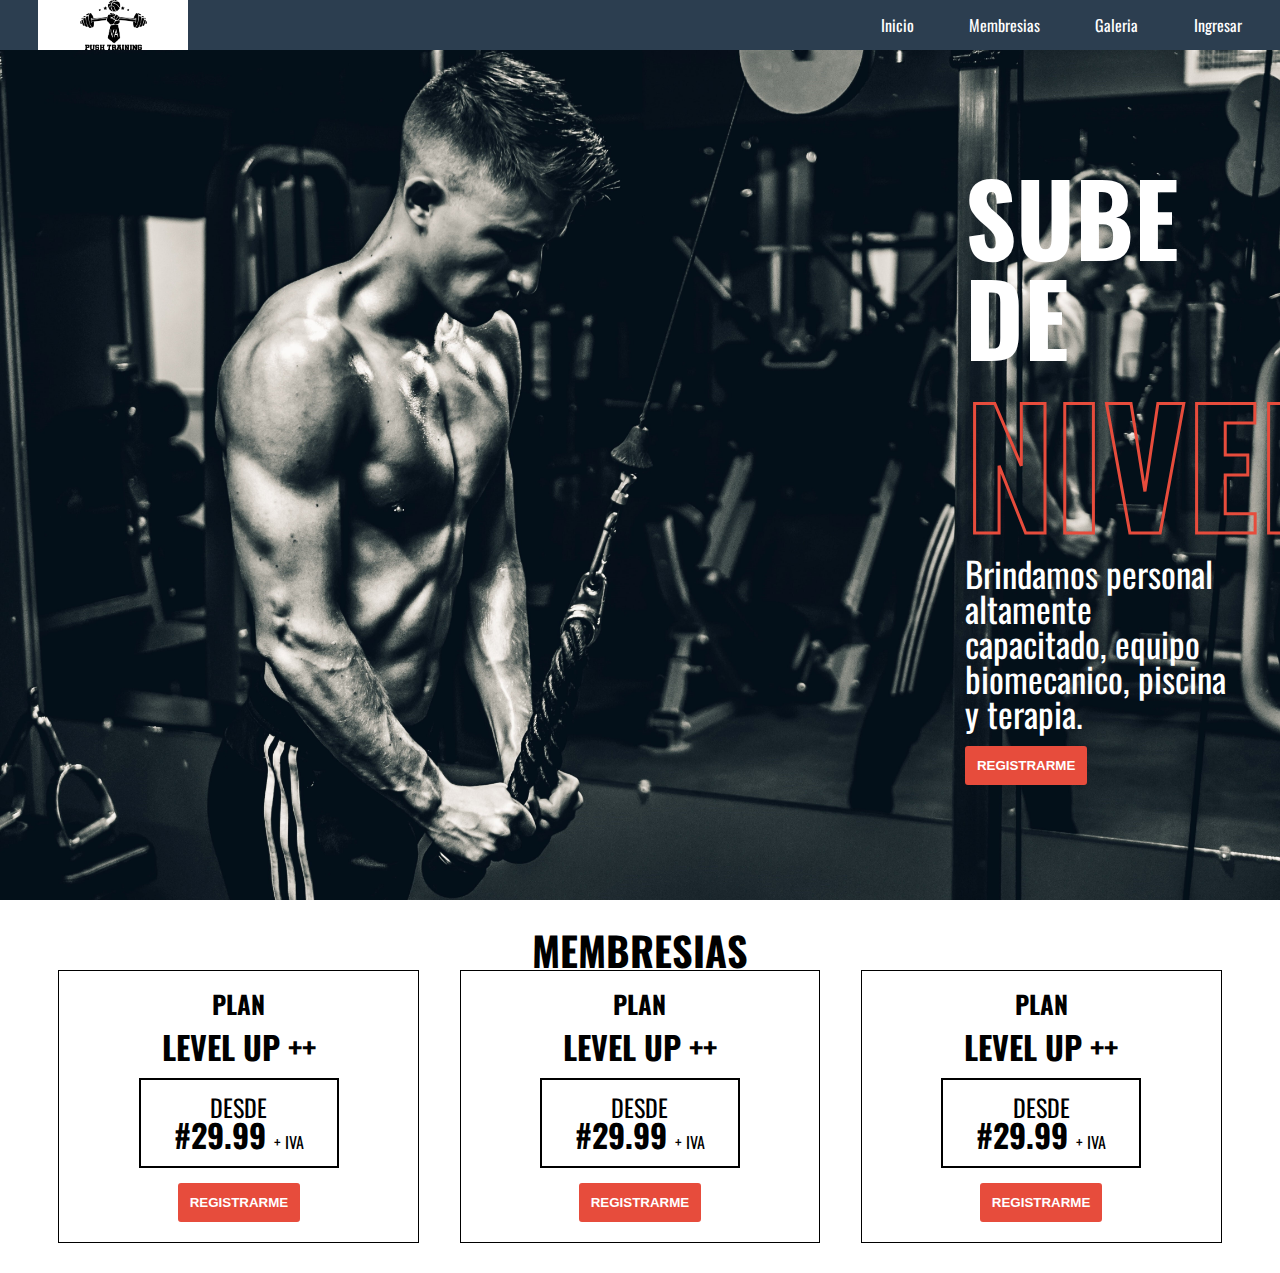
<file: BISOFT-04/Gym/index.html>
<!DOCTYPE html>
<html>

<head>
    <meta charset="utf-8">
    <meta http-equiv="x-ua-compatible" content="ie-edge">
    <meta name="viewport" content="width=device-width, initial-scale=1.0">
    <meta lang="en-Gb">
    <link rel="stylesheet" href="css/reset.css">

    <!-- External Fonts-->
    <link rel="preconnect" href="https://fonts.googleapis.com">
    <link rel="preconnect" href="https://fonts.gstatic.com" crossorigin>
    <link href="https://fonts.googleapis.com/css2?family=Oswald:wght@400;700&display=swap" rel="stylesheet">

    <link rel="stylesheet" href="css/index.css">
    <link rel="stylesheet" href="css/general.css">

    <title>Inicio | Level Up</title>
</head>

<body>
    <header class="header-principal">
        <div class="logo">
            <img src="img/logo.png" alt="">
        </div>
        <nav>
            <a href="index.html">Inicio</a>
            <a href="#sct-members">Membresias</a>
            <a href="#">Galeria</a>
            <a href="#">Ingresar</a>
        </nav>
    </header>
    <section class="sct-banner">
        <div class="info">
            <p>SUBE DE</p>
            <p>NIVEL</p>
            <p>Brindamos personal altamente capacitado, equipo biomecanico, piscina y terapia.</p>
            <button class="btn-general">REGISTRARME</button>
        </div>
    </section>
    <section id="sct-members">
        <h2>MEMBRESIAS</h2>

        <div class="cards">
            
            <div class="card">
                <header>
                    <p>PLAN</p>
                    <p>LEVEL UP ++</p>
                </header>
                <div class="price">
                    <div>
                        <p>DESDE</p>
                        <p>#29.99 <span>+ IVA</span></p>
                    </div>
                </div>
                <button class="btn-general">REGISTRARME</button>
            </div>
            <div class="card">
                <header>
                    <p>PLAN</p>
                    <p>LEVEL UP ++</p>
                </header>
                <div class="price">
                    <div>
                        <p>DESDE</p>
                        <p>#29.99 <span>+ IVA</span></p>
                    </div>
                </div>
                <button class="btn-general">REGISTRARME</button>
            </div>
            <div class="card">
                <header>
                    <p>PLAN</p>
                    <p>LEVEL UP ++</p>
                </header>
                <div class="price">
                    <div>
                        <p>DESDE</p>
                        <p>#29.99 <span>+ IVA</span></p>
                    </div>
                </div>
                <button class="btn-general">REGISTRARME</button>
            </div>
        </div>
    </section>
</body>

</html>
</file>
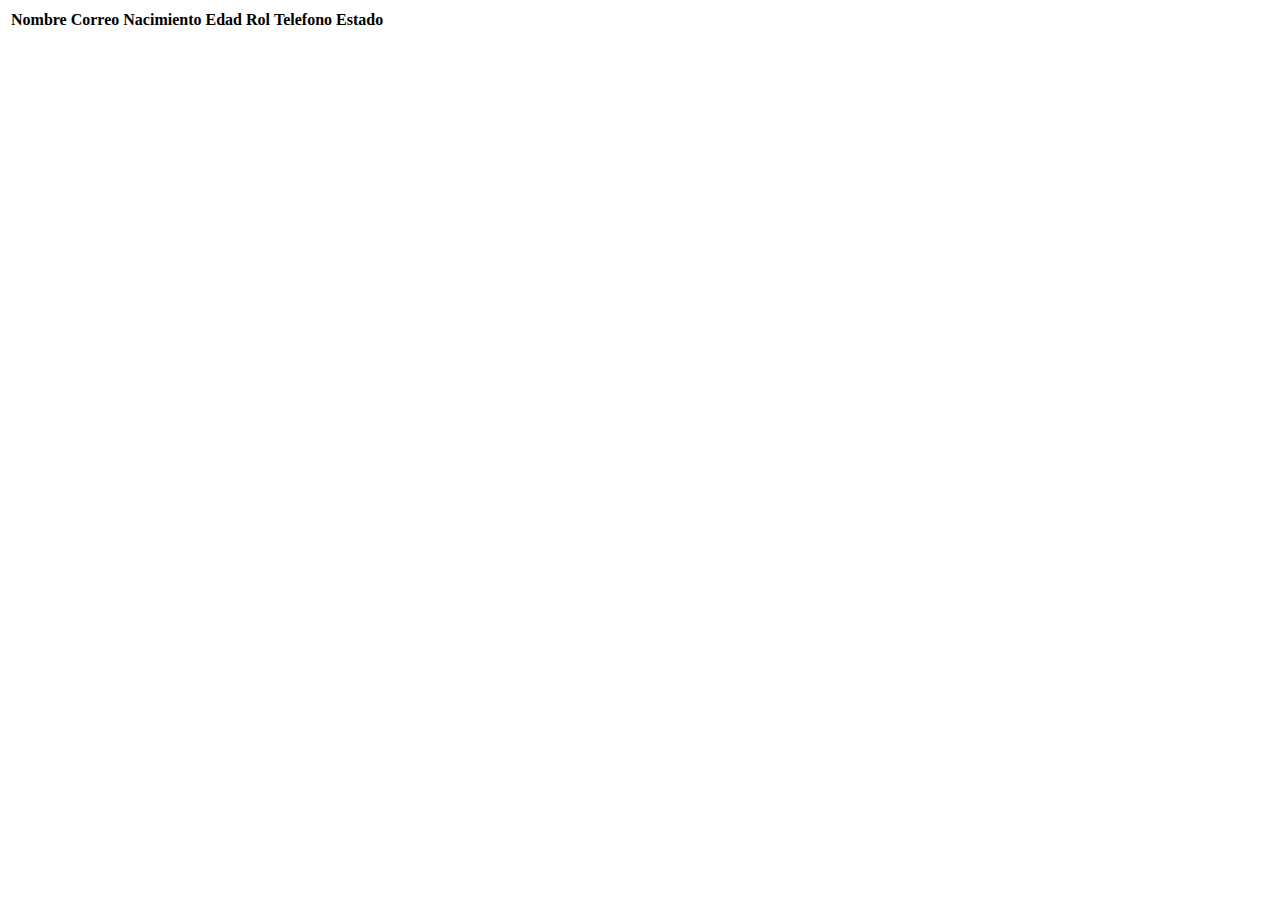
<file: BISOFT-04/Gym/usuarios.html>
<!DOCTYPE html>
<html lang="en">
<head>
    <meta charset="UTF-8">
    <meta http-equiv="X-UA-Compatible" content="IE=edge">
    <meta name="viewport" content="width=device-width, initial-scale=1.0">
    <title>Document</title>
</head>
<body>
    <table class="tabla" id="tabla-usuarios">
        <thead>
            <tr>
                <th>Nombre</th>
                <th>Correo</th>
                <th>Nacimiento</th>
                <th>Edad</th>
                <th>Rol</th>
                <th>Telefono</th>
                <th>Estado</th>
            </tr>
        </thead>
        <tbody>

        </tbody>
    </table>
    <script src="js/servicio-general.js"></script>
    <script src="js/usuarios.js"></script>
</body>
</html>
</file>
<file: BISOFT-04/Gym/css/index.css>
.sct-banner {
    background-image: url(../img/banner_720.jpg);
    background-size: cover;
    background-position: top;
    display: flex;
    min-height: calc(100vh - 50px);
    align-items: center;
    justify-content: flex-end;
    padding: 30px 3%;
}
.sct-banner .info {
    width: 23%;
    color: white;
}
.sct-banner .info p:nth-child(1) {
    font-size: 100px;
    font-weight: bold;
    margin-bottom: 15px;
}
.sct-banner .info p:nth-child(2) {
    font-size: 160px;
    font-weight: bold;
    margin-bottom: 15px;
    -webkit-text-stroke: 3px #e74c3c;
    color: transparent;
}
.sct-banner .info p:nth-child(3) {
    font-size: 35px;
    margin-bottom: 15px;
}
#sct-members {
    padding: 30px 3%;
}
#sct-members h2 {
    text-align: center;
    font-size: 40px;
    font-weight: bold;
}
#sct-members .cards {
    display: flex;
    justify-content: space-around;
}
#sct-members .cards .card {
    border: 1px solid black;
    width: 30%;
    padding: 20px 3%;
    display: flex;
    flex-direction: column;
    align-items: center;
}
#sct-members .cards .card header {
    text-align: center;
}
#sct-members .cards .card header p:nth-child(1) {
    font-weight: bold;
    font-size: 25px;
    margin-bottom: 15px;
}
#sct-members .cards .card header p:nth-child(2) {
    font-weight: bold;
    font-size: 32px;
    margin-bottom: 15px;
}
#sct-members .cards .card .price {
    border: 2px solid black;
    width: 70%;
    text-align: center;
    padding: 15px 0;
    margin-bottom: 15px;
}
#sct-members .cards .card .price p:first-child {
    font-size: 24px;
}
#sct-members .cards .card .price p:nth-child(2) {
    font-size: 32px;
    font-weight: bold;
}
#sct-members .cards .card .price p span {
    font-size: 16px;
    font-weight: lighter;
}
</file>
<file: BISOFT-04/Gym/css/general.css>
* {
    box-sizing: border-box;
}
body {
    font-size: 16px;
    font-family: 'Oswald', sans-serif;
}
.btn-general {
    background-color: #e74c3c;
    border: 2px solid #e74c3c;
    color: #fff;
    cursor: pointer;
    font-weight: bold;
    padding: 10px;
    border-radius: 3px;
}
.header-principal {
    background: #2c3e50;
    display: flex;
    justify-content: space-between;
    min-height: 50px;
    padding: 0 3%;
}
.header-principal .logo {
    height: 50px;
    background: #fff;
    width: 150px;
    display: flex;
    justify-content: center;
}
.header-principal .logo img {
    height: 100%;
}
.header-principal nav {
    display: flex;
    justify-content: space-between;
    align-items: center;
    width: 30%;
}
.header-principal nav a {
    color: #fff;
    text-decoration: none;
}
.header-principal nav a:hover {
    text-decoration: underline #8e44ad;
}
</file>
